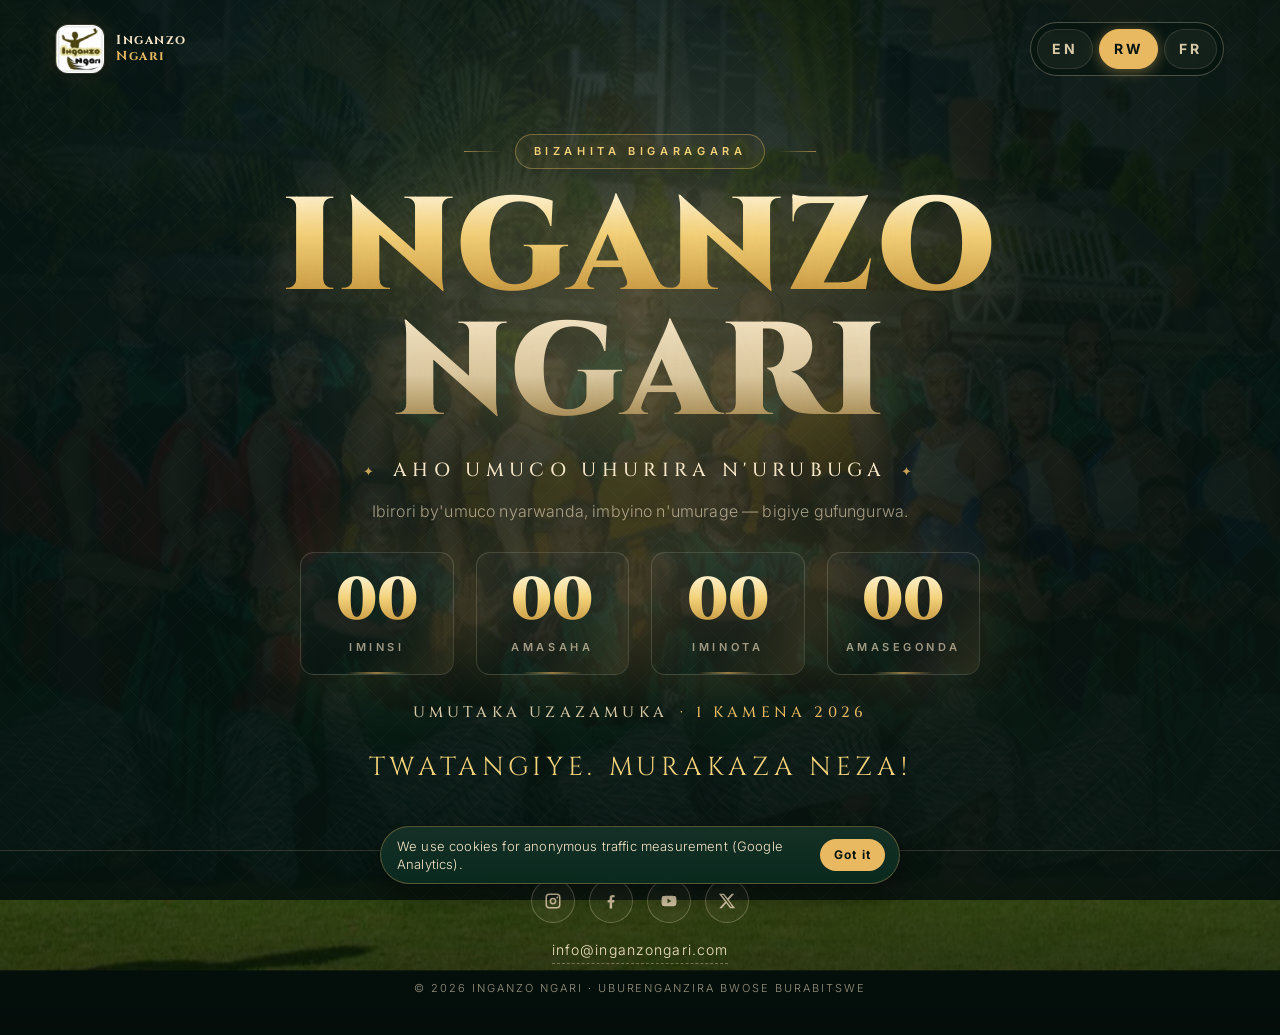
<file: index.html>
<!DOCTYPE html>
<html lang="rw" data-lang="rw">
<head>
  <meta charset="UTF-8" />
  <meta name="viewport" content="width=device-width, initial-scale=1.0, viewport-fit=cover" />
  <meta name="description" content="Inganzo Ngari — Where tradition meets the stage. A celebration of Rwandan rhythm, dance and heritage. Coming soon." />
  <meta name="theme-color" content="#0a1f17" />

  <!-- Open Graph -->
  <meta property="og:title" content="Inganzo Ngari — Coming Soon" />
  <meta property="og:description" content="Where tradition meets the stage. A celebration of Rwandan rhythm, dance and heritage." />
  <meta property="og:type" content="website" />

  <title>Inganzo Ngari — Coming Soon</title>

  <link rel="preconnect" href="https://fonts.googleapis.com" />
  <link rel="preconnect" href="https://fonts.gstatic.com" crossorigin />
  <link href="https://fonts.googleapis.com/css2?family=Cinzel:wght@500;700;900&family=Playfair+Display:wght@700;900&family=Inter:wght@300;400;500;600&display=swap" rel="stylesheet" />

  <link rel="icon" type="image/webp" href="assets/logo.webp" />
  <link rel="stylesheet" href="styles.css" />

  <!-- Google Analytics 4 (GA4) -->
  <script async src="https://www.googletagmanager.com/gtag/js?id=G-GG8E83TMN8"></script>
  <script>
    window.dataLayer = window.dataLayer || [];
    function gtag(){dataLayer.push(arguments);}
    gtag('js', new Date());
    gtag('config', 'G-GG8E83TMN8', { anonymize_ip: true });
  </script>
</head>
<body>
  <!-- Decorative background: cross-fading photo slideshow + cultural pattern overlay -->
  <div class="bg-layer bg-slideshow" id="bg-slideshow" aria-hidden="true"></div>
  <div class="bg-layer bg-gradient" aria-hidden="true"></div>
  <div class="bg-layer bg-pattern" aria-hidden="true"></div>
  <div class="bg-layer bg-spotlight" aria-hidden="true"></div>
  <div class="bg-layer bg-grain" aria-hidden="true"></div>

  <!-- Top bar -->
  <header class="top-bar">
    <a class="brand" href="#" aria-label="Inganzo Ngari home">
      <img class="brand-mark" src="assets/logo.webp" alt="Inganzo Ngari logo" width="48" height="48" />
      <span class="brand-name">
        <span class="brand-line-1">Inganzo</span>
        <span class="brand-line-2">Ngari</span>
      </span>
    </a>

    <nav class="lang-switch" aria-label="Language">
      <button class="lang-btn" data-lang="en" aria-pressed="false">EN</button>
      <span class="lang-sep" aria-hidden="true">/</span>
      <button class="lang-btn is-active" data-lang="rw" aria-pressed="true">RW</button>
      <span class="lang-sep" aria-hidden="true">/</span>
      <button class="lang-btn" data-lang="fr" aria-pressed="false">FR</button>
    </nav>
  </header>

  <!-- Hero -->
  <main class="hero">
    <p class="eyebrow" data-i18n="eyebrow">Coming Soon</p>

    <h1 class="title">
      <span class="title-word title-word--1">Inganzo</span>
      <span class="title-word title-word--2">Ngari</span>
    </h1>

    <p class="tagline" data-i18n="tagline">Where tradition meets the stage</p>

    <p class="subtitle" data-i18n="subtitle">
      A celebration of Rwandan rhythm, dance and heritage — soon to be unveiled.
    </p>

    <!-- Countdown -->
    <section class="countdown" aria-label="Time until launch" id="countdown">
      <div class="cd-cell">
        <span class="cd-num" id="cd-days">00</span>
        <span class="cd-label" data-i18n="days">Days</span>
      </div>
      <div class="cd-cell">
        <span class="cd-num" id="cd-hours">00</span>
        <span class="cd-label" data-i18n="hours">Hours</span>
      </div>
      <div class="cd-cell">
        <span class="cd-num" id="cd-minutes">00</span>
        <span class="cd-label" data-i18n="minutes">Minutes</span>
      </div>
      <div class="cd-cell">
        <span class="cd-num" id="cd-seconds">00</span>
        <span class="cd-label" data-i18n="seconds">Seconds</span>
      </div>
    </section>

    <p class="launch-date">
      <span data-i18n="launchLabel">Curtain rises</span>
      <span class="launch-date-value">·&nbsp;1 June 2026</span>
    </p>

    <!-- Live announcement (also serves screen readers) -->
    <p id="launched-msg" class="launched-msg" hidden data-i18n="launched">We are live. Karibu!</p>
  </main>

  <!-- Footer -->
  <footer class="foot">
    <ul class="socials" aria-label="Social media">
      <li>
        <a href="#" aria-label="Instagram" rel="noopener">
          <svg viewBox="0 0 24 24" aria-hidden="true"><path fill="currentColor" d="M7 2h10a5 5 0 0 1 5 5v10a5 5 0 0 1-5 5H7a5 5 0 0 1-5-5V7a5 5 0 0 1 5-5Zm0 2a3 3 0 0 0-3 3v10a3 3 0 0 0 3 3h10a3 3 0 0 0 3-3V7a3 3 0 0 0-3-3H7Zm5 3.5A4.5 4.5 0 1 1 7.5 12 4.5 4.5 0 0 1 12 7.5Zm0 2A2.5 2.5 0 1 0 14.5 12 2.5 2.5 0 0 0 12 9.5ZM17.75 6a1.25 1.25 0 1 1-1.25 1.25A1.25 1.25 0 0 1 17.75 6Z"/></svg>
        </a>
      </li>
      <li>
        <a href="#" aria-label="Facebook" rel="noopener">
          <svg viewBox="0 0 24 24" aria-hidden="true"><path fill="currentColor" d="M13.5 22v-8h2.7l.4-3.2h-3.1V8.7c0-.93.26-1.56 1.6-1.56h1.7V4.27A23 23 0 0 0 14.3 4c-2.45 0-4.13 1.5-4.13 4.25v2.55H7.5V14h2.67v8Z"/></svg>
        </a>
      </li>
      <li>
        <a href="#" aria-label="YouTube" rel="noopener">
          <svg viewBox="0 0 24 24" aria-hidden="true"><path fill="currentColor" d="M21.6 7.2a2.5 2.5 0 0 0-1.76-1.77C18.27 5 12 5 12 5s-6.27 0-7.84.43A2.5 2.5 0 0 0 2.4 7.2 26.2 26.2 0 0 0 2 12a26.2 26.2 0 0 0 .4 4.8 2.5 2.5 0 0 0 1.76 1.77C5.73 19 12 19 12 19s6.27 0 7.84-.43a2.5 2.5 0 0 0 1.76-1.77A26.2 26.2 0 0 0 22 12a26.2 26.2 0 0 0-.4-4.8ZM10 15V9l5.2 3Z"/></svg>
        </a>
      </li>
      <li>
        <a href="#" aria-label="X (Twitter)" rel="noopener">
          <svg viewBox="0 0 24 24" aria-hidden="true"><path fill="currentColor" d="M18.244 2.25h3.308l-7.227 8.26 8.502 11.24h-6.66l-5.214-6.817L4.99 21.75H1.68l7.73-8.835L1.254 2.25h6.83l4.713 6.231Zm-1.16 17.52h1.833L7.084 4.126H5.117Z"/></svg>
        </a>
      </li>
    </ul>

    <a class="contact" href="mailto:info@inganzongari.com">info@inganzongari.com</a>

    <p class="copyright">
      © <span id="year">2026</span> Inganzo Ngari ·
      <span data-i18n="rights">All rights reserved</span>
    </p>
  </footer>

  <script src="script.js"></script>

  <!-- Soft dismissible cookie notice (Option B). Hidden if previously dismissed. -->
  <aside id="cookie-notice" class="cookie-notice" role="note" aria-label="Cookie notice" hidden>
    <span class="cookie-text">
      We use cookies for anonymous traffic measurement (Google Analytics).
    </span>
    <button type="button" id="cookie-ok" class="cookie-ok" aria-label="Dismiss cookie notice">Got it</button>
  </aside>
  <script>
    (function () {
      try { if (localStorage.getItem('ing_cookie_ack') === '1') return; } catch (_) {}
      var el = document.getElementById('cookie-notice');
      if (!el) return;
      el.hidden = false;
      document.getElementById('cookie-ok').addEventListener('click', function () {
        try { localStorage.setItem('ing_cookie_ack', '1'); } catch (_) {}
        el.classList.add('cookie-out');
        setTimeout(function () { el.remove(); }, 250);
      });
    })();
  </script>
</body>
</html>
</file>
<file: styles.css>
/* ---------- Design tokens ---------- */
:root {
  /* Palette: Rwandan flag inspired (green + gold) blended with logo earth-tones
     and the troupe outfits (royal blue + ivory). */
  --c-bg-1: #061410;          /* near-black forest */
  --c-bg-2: #0a2a1f;          /* deep emerald */
  --c-bg-3: #08203a;          /* deep royal blue (intore robes) */
  --c-ink: #f5e6c8;           /* ivory / cream from logo */
  --c-ink-soft: #d8c9a6;
  --c-muted: rgba(245, 230, 200, 0.62);
  --c-gold: #e9b962;          /* raffia gold */
  --c-gold-bright: #f3d27a;
  --c-gold-deep: #b8862e;
  --c-blue: #2c7eb8;          /* matching female outfit blue */
  --c-red: #c0392b;           /* theatrical accent */
  --c-line: rgba(245, 230, 200, 0.18);

  --shadow-glow: 0 0 80px rgba(233, 185, 98, 0.18);
  --radius: 14px;

  --font-display: "Cinzel", "Playfair Display", Georgia, serif;
  --font-body: "Inter", system-ui, -apple-system, "Segoe UI", Roboto, sans-serif;
}

/* ---------- Reset ---------- */
*, *::before, *::after { box-sizing: border-box; }
html, body { margin: 0; padding: 0; }
html {
  -webkit-text-size-adjust: 100%;       /* iOS Safari: don't auto-resize on orientation change */
  scroll-behavior: smooth;
}
body {
  min-height: 100vh;                    /* fallback */
  min-height: 100dvh;                   /* dynamic viewport, fixes iOS Safari URL-bar jump */
  background: var(--c-bg-1);
  color: var(--c-ink);
  font-family: var(--font-body);
  font-weight: 300;
  line-height: 1.55;
  letter-spacing: 0.01em;
  overflow-x: hidden;
  position: relative;
  display: flex;
  flex-direction: column;
  -webkit-tap-highlight-color: transparent;  /* kills the blue tap flash on iOS / Android */
  -webkit-font-smoothing: antialiased;
  text-rendering: optimizeLegibility;
}
img, svg { display: block; max-width: 100%; }
a { color: inherit; text-decoration: none; }
button {
  font: inherit; color: inherit; background: none; border: 0; cursor: pointer;
  -webkit-tap-highlight-color: transparent;
  touch-action: manipulation;            /* removes the 300ms tap delay */
}

/* ---------- Background layers ---------- */
.bg-layer {
  position: fixed;
  inset: 0;
  pointer-events: none;
  z-index: 0;
}
/* Cross-fading slideshow.
   Each .slide is absolutely positioned and full-bleed. Active slide gets
   opacity:1 and a slow Ken Burns zoom; the previous slide fades out. */
.bg-slideshow {
  background: var(--c-bg-1);
}
.bg-slideshow .slide {
  position: absolute;
  inset: 0;
  background-position: center;
  background-size: cover;
  background-repeat: no-repeat;
  opacity: 0;
  transform: scale(1.05);
  filter: saturate(1.08) contrast(1.05) brightness(0.85);
  transition:
    opacity var(--slide-fade, 2200ms) cubic-bezier(0.4, 0.0, 0.2, 1),
    filter var(--slide-fade, 2200ms) ease;
  will-change: opacity, transform;
}
.bg-slideshow .slide.is-active {
  opacity: 0.45;
  animation: kenburns var(--slide-interval, 6000ms) linear forwards;
}
@keyframes kenburns {
  from { transform: scale(1.05) translate3d(0, 0, 0); }
  to   { transform: scale(1.18) translate3d(-1.5%, -1%, 0); }
}

.bg-gradient {
  background:
    radial-gradient(ellipse at 50% 35%, rgba(6, 20, 16, 0.55) 0%, rgba(6, 20, 16, 0.85) 60%, rgba(6, 20, 16, 0.97) 100%),
    radial-gradient(ellipse at 20% 10%, rgba(44, 126, 184, 0.22), transparent 55%),
    radial-gradient(ellipse at 80% 90%, rgba(192, 57, 43, 0.16), transparent 55%);
}
.bg-spotlight {
  background: radial-gradient(circle at 50% 38%, rgba(243, 210, 122, 0.22), transparent 45%);
  mix-blend-mode: screen;
  animation: spotlight 8s ease-in-out infinite alternate;
}
@keyframes spotlight {
  0%   { transform: translate3d(-2%, -1%, 0) scale(1);   opacity: 0.85; }
  100% { transform: translate3d(2%, 1%, 0)  scale(1.05); opacity: 1; }
}
/* Imigongo-inspired triangular pattern using SVG data URI */
.bg-pattern {
  background-image: url("data:image/svg+xml;utf8,\
<svg xmlns='http://www.w3.org/2000/svg' width='80' height='80' viewBox='0 0 80 80'>\
<g fill='none' stroke='%23f5e6c8' stroke-opacity='0.06' stroke-width='1'>\
<path d='M0 40 L40 0 L80 40 L40 80 Z'/>\
<path d='M20 40 L40 20 L60 40 L40 60 Z'/>\
<path d='M0 0 L80 80 M80 0 L0 80'/>\
</g></svg>");
  background-size: 80px 80px;
  opacity: 0.55;
}
.bg-grain {
  background-image: url("data:image/svg+xml;utf8,\
<svg xmlns='http://www.w3.org/2000/svg' width='160' height='160'>\
<filter id='n'><feTurbulence type='fractalNoise' baseFrequency='0.9' numOctaves='2' stitchTiles='stitch'/><feColorMatrix values='0 0 0 0 0  0 0 0 0 0  0 0 0 0 0  0 0 0 0.4 0'/></filter>\
<rect width='100%' height='100%' filter='url(%23n)' opacity='0.55'/></svg>");
  opacity: 0.25;
  mix-blend-mode: overlay;
}

/* ---------- Layout ---------- */
.top-bar, .hero, .foot {
  position: relative;
  z-index: 1;
}

.top-bar {
  display: flex;
  align-items: center;
  justify-content: space-between;
  padding: 22px clamp(20px, 5vw, 56px);
}

.brand {
  display: flex;
  align-items: center;
  gap: 12px;
}
.brand-mark {
  width: 48px;
  height: 48px;
  border-radius: 12px;
  object-fit: cover;
  box-shadow:
    0 2px 10px rgba(0, 0, 0, 0.55),
    0 0 0 1px rgba(245, 230, 200, 0.18),
    0 0 22px rgba(233, 185, 98, 0.18);
  background: #f5e6c8;
  transition: transform .25s ease, box-shadow .25s ease;
}
.brand:hover .brand-mark {
  transform: translateY(-1px) scale(1.04);
  box-shadow:
    0 4px 14px rgba(0, 0, 0, 0.6),
    0 0 0 1px rgba(233, 185, 98, 0.4),
    0 0 28px rgba(233, 185, 98, 0.32);
}
.brand-name {
  display: flex;
  flex-direction: column;
  line-height: 1;
  font-family: var(--font-display);
  font-weight: 700;
  letter-spacing: 0.12em;
  font-size: 13px;
  color: var(--c-ink);
}
.brand-line-1 { color: var(--c-ink); }
.brand-line-2 { color: var(--c-gold); margin-top: 3px; }

/* Language switcher */
.lang-switch {
  display: flex;
  align-items: center;
  gap: 6px;
  padding: 6px;
  border: 1px solid rgba(245, 230, 200, 0.28);
  border-radius: 999px;
  backdrop-filter: blur(6px);
  background: rgba(6, 20, 16, 0.7);
}
.lang-btn {
  font-family: var(--font-body);
  font-size: 14px;
  font-weight: 700;
  letter-spacing: 0.2em;
  padding: 8px 14px;
  border-radius: 999px;
  color: var(--c-ink-soft);
  background: rgba(245, 230, 200, 0.05);
  border: 1px solid rgba(245, 230, 200, 0.12);
  transition: color .25s ease, background .25s ease, border-color .25s ease, transform .15s ease;
}
.lang-btn:hover {
  color: var(--c-ink);
  background: rgba(245, 230, 200, 0.12);
  border-color: rgba(245, 230, 200, 0.3);
}
.lang-btn.is-active {
  color: var(--c-bg-1);
  background: var(--c-gold);
  border-color: var(--c-gold);
  box-shadow: 0 2px 14px rgba(233, 185, 98, 0.45);
}
.lang-sep {
  color: var(--c-line);
  font-size: 11px;
  display: none;
}

/* ---------- Hero ---------- */
.hero {
  flex: 1;
  display: flex;
  flex-direction: column;
  align-items: center;
  justify-content: center;
  text-align: center;
  padding: clamp(20px, 4vh, 56px) clamp(20px, 5vw, 56px) clamp(24px, 4vh, 52px);
  max-width: 1100px;
  margin: 0 auto;
}

.eyebrow {
  display: inline-block;
  margin: 0 0 18px;
  padding: 8px 18px;
  font-family: var(--font-body);
  font-size: 11px;
  font-weight: 600;
  letter-spacing: 0.42em;
  text-transform: uppercase;
  color: var(--c-gold-bright);
  border: 1px solid rgba(233, 185, 98, 0.4);
  border-radius: 999px;
  background: rgba(233, 185, 98, 0.06);
  position: relative;
  animation: fadeUp 1s 0.05s ease both;
}
.eyebrow::before, .eyebrow::after {
  content: "";
  position: absolute;
  top: 50%;
  width: 38px;
  height: 1px;
  background: linear-gradient(90deg, transparent, rgba(233,185,98,0.6));
}
.eyebrow::before { right: 100%; margin-right: 14px; transform: scaleX(-1); }
.eyebrow::after  { left:  100%; margin-left:  14px; }

.title {
  margin: 0;
  font-family: var(--font-display);
  font-weight: 900;
  line-height: 0.95;
  font-size: clamp(50px, 10.5vw, 132px);
  letter-spacing: 0.02em;
  text-transform: uppercase;
  display: flex;
  flex-wrap: wrap;
  justify-content: center;
  gap: 0 0.18em;
}
.title-word {
  background: linear-gradient(180deg, #fff7df 0%, var(--c-gold-bright) 38%, var(--c-gold-deep) 100%);
  -webkit-background-clip: text;
          background-clip: text;
  color: transparent;
  text-shadow: 0 6px 60px rgba(233, 185, 98, 0.25);
  animation: fadeUp 1s ease both;
}
.title-word--1 { animation-delay: 0.15s; }
.title-word--2 {
  animation-delay: 0.3s;
  background: linear-gradient(180deg, #f5e6c8 0%, #d8c9a6 50%, #8b6c2f 100%);
  -webkit-background-clip: text;
          background-clip: text;
}

.tagline {
  margin: 18px 0 4px;
  font-family: var(--font-display);
  font-weight: 500;
  font-size: clamp(14px, 1.7vw, 19px);
  letter-spacing: 0.28em;
  text-transform: uppercase;
  color: var(--c-ink);
  animation: fadeUp 1s 0.45s ease both;
  max-width: 900px;
}
.tagline::before, .tagline::after {
  content: "✦";
  color: var(--c-gold);
  margin: 0 14px;
  font-size: 0.7em;
  opacity: 0.85;
}

.subtitle {
  max-width: 560px;
  margin: 10px auto 24px;
  font-size: clamp(13px, 1.4vw, 16px);
  color: var(--c-muted);
  animation: fadeUp 1s 0.6s ease both;
}

/* ---------- Countdown ---------- */
.countdown {
  display: grid;
  grid-template-columns: repeat(4, minmax(0, 1fr));
  gap: clamp(10px, 1.8vw, 22px);
  margin: 4px 0 20px;
  width: 100%;
  max-width: 680px;
  animation: fadeUp 1s 0.75s ease both;
}
.cd-cell {
  display: flex;
  flex-direction: column;
  align-items: center;
  justify-content: center;
  padding: clamp(12px, 2vw, 18px) 6px;
  background: linear-gradient(180deg, rgba(245,230,200,0.06), rgba(245,230,200,0.02));
  border: 1px solid var(--c-line);
  border-radius: var(--radius);
  backdrop-filter: blur(8px);
  position: relative;
  overflow: hidden;
  box-shadow: var(--shadow-glow);
}
.cd-cell::before {
  content: "";
  position: absolute;
  inset: 0;
  background: linear-gradient(135deg, transparent 60%, rgba(233,185,98,0.12) 100%);
  pointer-events: none;
}
.cd-cell::after {
  content: "";
  position: absolute;
  left: 50%;
  bottom: 0;
  width: 40%;
  height: 2px;
  transform: translateX(-50%);
  background: linear-gradient(90deg, transparent, var(--c-gold), transparent);
  opacity: 0.6;
}
.cd-num {
  font-family: var(--font-display);
  font-weight: 900;
  font-size: clamp(32px, 5.4vw, 60px);
  line-height: 1;
  background: linear-gradient(180deg, #fff7df, var(--c-gold-bright) 45%, var(--c-gold-deep));
  -webkit-background-clip: text;
          background-clip: text;
  color: transparent;
  font-variant-numeric: tabular-nums;
}
.cd-label {
  margin-top: 8px;
  font-size: 11px;
  font-weight: 600;
  letter-spacing: 0.32em;
  text-transform: uppercase;
  color: var(--c-muted);
}

.launch-date {
  margin: 6px 0 0;
  font-family: var(--font-display);
  font-weight: 500;
  font-size: clamp(13px, 1.4vw, 15px);
  letter-spacing: 0.28em;
  text-transform: uppercase;
  color: var(--c-ink-soft);
  animation: fadeUp 1s 0.9s ease both;
}
.launch-date-value {
  color: var(--c-gold);
  margin-left: 4px;
}

.launched-msg {
  margin-top: 24px;
  font-family: var(--font-display);
  font-size: clamp(18px, 2.6vw, 26px);
  letter-spacing: 0.18em;
  color: var(--c-gold-bright);
  text-transform: uppercase;
}

/* ---------- Footer ---------- */
.foot {
  display: flex;
  flex-direction: column;
  align-items: center;
  gap: 16px;
  padding: 28px clamp(20px, 5vw, 56px) 38px;
  border-top: 1px solid var(--c-line);
  background: linear-gradient(180deg, transparent, rgba(0,0,0,0.35));
}
.socials {
  display: flex;
  gap: 14px;
  list-style: none;
  padding: 0;
  margin: 0;
}
.socials a {
  display: inline-flex;
  align-items: center;
  justify-content: center;
  width: 44px;
  height: 44px;
  border-radius: 50%;
  border: 1px solid rgba(245, 230, 200, 0.28);
  background: rgba(245, 230, 200, 0.04);
  color: var(--c-ink-soft);
  transition: transform .25s ease, color .25s ease, border-color .25s ease, background .25s ease, box-shadow .25s ease;
}
.socials a:hover,
.socials a:focus-visible {
  color: var(--c-bg-1);
  background: var(--c-gold);
  border-color: var(--c-gold);
  transform: translateY(-3px);
  box-shadow: 0 6px 18px rgba(233, 185, 98, 0.45);
  outline: none;
}
.socials svg { width: 18px; height: 18px; }

.contact {
  font-size: 14px;
  letter-spacing: 0.08em;
  color: var(--c-ink);
  border-bottom: 1px dashed rgba(245,230,200,0.35);
  padding-bottom: 2px;
  transition: color .25s ease, border-color .25s ease;
}
.contact:hover { color: var(--c-gold-bright); border-color: var(--c-gold); }

.copyright {
  margin: 0;
  font-size: 11px;
  letter-spacing: 0.18em;
  text-transform: uppercase;
  color: var(--c-muted);
}

/* ---------- Animations ---------- */
@keyframes fadeUp {
  from { opacity: 0; transform: translateY(18px); }
  to   { opacity: 1; transform: translateY(0); }
}

@media (prefers-reduced-motion: reduce) {
  *, *::before, *::after {
    animation-duration: 0.001ms !important;
    animation-iteration-count: 1 !important;
    transition-duration: 0.001ms !important;
  }
  .bg-slideshow .slide.is-active { animation: none; }
}

/* ---------- Mobile-friendly pass ---------- */

/* Always honour notches and the home-indicator bar */
.top-bar {
  padding-top:    max(22px, env(safe-area-inset-top));
  padding-left:   max(clamp(20px, 5vw, 56px), env(safe-area-inset-left));
  padding-right:  max(clamp(20px, 5vw, 56px), env(safe-area-inset-right));
}
.foot {
  padding-bottom: max(38px, env(safe-area-inset-bottom));
}

/* Tablet & small laptop adjustments (≤ 768px) */
@media (max-width: 768px) {
  .top-bar { padding: 18px 20px; }
  .brand-mark { width: 42px; height: 42px; }
  .lang-btn { font-size: 13px; padding: 7px 12px; letter-spacing: 0.18em; }
}

/* Phones (≤ 600px) — the main pass */
@media (max-width: 600px) {
  .top-bar {
    padding: 14px 14px;
    padding-top: max(14px, env(safe-area-inset-top));
    gap: 10px;
  }
  .brand { gap: 10px; }
  .brand-mark { width: 38px; height: 38px; border-radius: 10px; }
  .brand-name { font-size: 11px; letter-spacing: 0.10em; }
  .brand-line-2 { margin-top: 2px; }

  /* Compact language switch so brand + switch always fit on one row */
  .lang-switch { padding: 4px; gap: 3px; }
  .lang-btn {
    font-size: 12px;
    letter-spacing: 0.14em;
    padding: 8px 11px;
    min-height: 36px;
    min-width: 36px;
  }
  .lang-btn.is-active { box-shadow: 0 2px 10px rgba(233, 185, 98, 0.35); }

  .hero { padding: 12px 16px 24px; }

  .eyebrow {
    margin-bottom: 14px;
    padding: 6px 14px;
    font-size: 10px;
    letter-spacing: 0.28em;
  }
  .eyebrow::before, .eyebrow::after { width: 22px; margin: 0 10px; }

  .title { font-size: clamp(38px, 13vw, 64px); }

  .tagline {
    font-size: 12px;
    letter-spacing: 0.18em;
    margin: 14px 0 4px;
    padding: 0 4px;
  }
  .tagline::before, .tagline::after { margin: 0 6px; font-size: 0.65em; }

  .subtitle {
    font-size: 13px;
    line-height: 1.6;
    margin: 8px auto 18px;
    max-width: 360px;
  }

  /* Countdown stays 4 cells but tighter */
  .countdown {
    gap: 6px;
    margin: 0 0 14px;
    max-width: 100%;
  }
  .cd-cell { padding: 10px 2px; }
  .cd-num { font-size: clamp(24px, 9vw, 38px); }
  .cd-label { font-size: 9px; letter-spacing: 0.16em; margin-top: 4px; }

  .launch-date { font-size: 11px; letter-spacing: 0.18em; }
  .launch-date-value { display: block; margin: 4px 0 0; }

  .launched-msg { font-size: clamp(16px, 5vw, 20px); margin-top: 18px; }

  .foot {
    padding: 18px 16px;
    padding-bottom: max(22px, env(safe-area-inset-bottom));
    gap: 12px;
  }
  .socials { gap: 10px; }
  .socials a {
    width: 44px;
    height: 44px;             /* ≥ 44px = WCAG 2.5.5 touch target */
  }
  .contact { font-size: 13px; }
  .copyright { font-size: 10px; letter-spacing: 0.14em; text-align: center; }
}

/* Very narrow phones (iPhone SE, < 360px) — hide decorative bits */
@media (max-width: 360px) {
  .top-bar { padding: 12px 12px; padding-top: max(12px, env(safe-area-inset-top)); gap: 8px; }
  .brand-mark { width: 34px; height: 34px; }
  .brand-name { font-size: 10px; letter-spacing: 0.08em; }
  .lang-btn { padding: 6px 9px; font-size: 11px; letter-spacing: 0.10em; min-width: 32px; }
  .eyebrow::before, .eyebrow::after { display: none; }
  .tagline::before, .tagline::after { display: none; }
  .title { font-size: clamp(34px, 12vw, 48px); }
  .cd-num { font-size: 22px; }
  .cd-label { font-size: 8px; letter-spacing: 0.10em; }
  .cd-cell { padding: 8px 2px; }
}

/* Landscape phones — squeeze the hero so the countdown stays above the fold */
@media (max-width: 820px) and (orientation: landscape) and (max-height: 500px) {
  .hero { padding: 8px 18px 16px; }
  .eyebrow { margin-bottom: 6px; padding: 4px 12px; }
  .title { font-size: clamp(32px, 7vw, 56px); }
  .subtitle { display: none; }
  .countdown { margin: 6px 0 10px; max-width: 540px; }
  .cd-num { font-size: clamp(22px, 5vw, 32px); }
  .foot { padding-top: 10px; padding-bottom: max(12px, env(safe-area-inset-bottom)); }
}

/* On touch devices: lighter background animations to save battery + GPU.
   Cross-fade stays (it's tiny); Ken Burns + spotlight float are dropped. */
@media (hover: none) and (max-width: 900px) {
  .bg-slideshow .slide.is-active { animation: none; transform: scale(1.05); }
  .bg-spotlight { animation: none; }
}

/* Touch devices: kill stuck :hover effects after a tap.
   We use `(hover: hover)` instead of stripping each rule individually. */
@media (hover: none) {
  .brand:hover .brand-mark { transform: none; }
  .lang-btn:hover { background: rgba(245, 230, 200, 0.05); color: var(--c-ink-soft); border-color: rgba(245, 230, 200, 0.12); }
  .lang-btn.is-active:hover { color: var(--c-bg-1); background: var(--c-gold); border-color: var(--c-gold); }
  .socials a:hover { transform: none; color: var(--c-ink-soft); background: rgba(245, 230, 200, 0.04); border-color: rgba(245, 230, 200, 0.28); box-shadow: none; }
  .contact:hover { color: var(--c-ink); border-color: rgba(245, 230, 200, 0.35); }
}

/* Active states for touch — clear visual feedback when the user taps */
.lang-btn:active { transform: scale(0.94); }
.socials a:active { transform: scale(0.92); }

/* ---------- Cookie notice ---------- */
.cookie-notice {
  position: fixed;
  left: 50%;
  bottom: max(16px, env(safe-area-inset-bottom));
  transform: translateX(-50%);
  z-index: 100;
  display: flex;
  align-items: center;
  gap: 12px;
  padding: 10px 14px 10px 16px;
  width: min(calc(100% - 32px), 520px);
  background: linear-gradient(180deg, rgba(22, 49, 39, 0.95), rgba(10, 42, 31, 0.95));
  border: 1px solid rgba(233, 185, 98, 0.32);
  border-radius: 999px;
  backdrop-filter: blur(12px);
  -webkit-backdrop-filter: blur(12px);
  box-shadow: 0 10px 28px rgba(0, 0, 0, 0.45), 0 0 0 1px rgba(0, 0, 0, 0.25);
  animation: cookieIn 0.35s ease;
  font-size: 13px;
  color: var(--c-ink);
}
.cookie-notice .cookie-text { flex: 1; line-height: 1.4; }
.cookie-notice .cookie-ok {
  flex-shrink: 0;
  padding: 7px 14px;
  border-radius: 999px;
  background: var(--c-gold);
  color: var(--c-bg-1);
  border: 0;
  font-size: 12px;
  font-weight: 700;
  letter-spacing: 0.10em;
  cursor: pointer;
  transition: background .2s ease, transform .15s ease;
}
.cookie-notice .cookie-ok:hover { background: var(--c-gold-bright); }
.cookie-notice .cookie-ok:active { transform: scale(0.94); }
.cookie-notice.cookie-out { opacity: 0; transform: translate(-50%, 10px); transition: opacity .25s ease, transform .25s ease; }
@keyframes cookieIn {
  from { opacity: 0; transform: translate(-50%, 14px); }
  to   { opacity: 1; transform: translate(-50%, 0); }
}
@media (max-width: 520px) {
  .cookie-notice { font-size: 12px; padding: 8px 10px 8px 14px; border-radius: 18px; }
  .cookie-notice .cookie-ok { padding: 6px 12px; font-size: 11px; }
}
</file>
